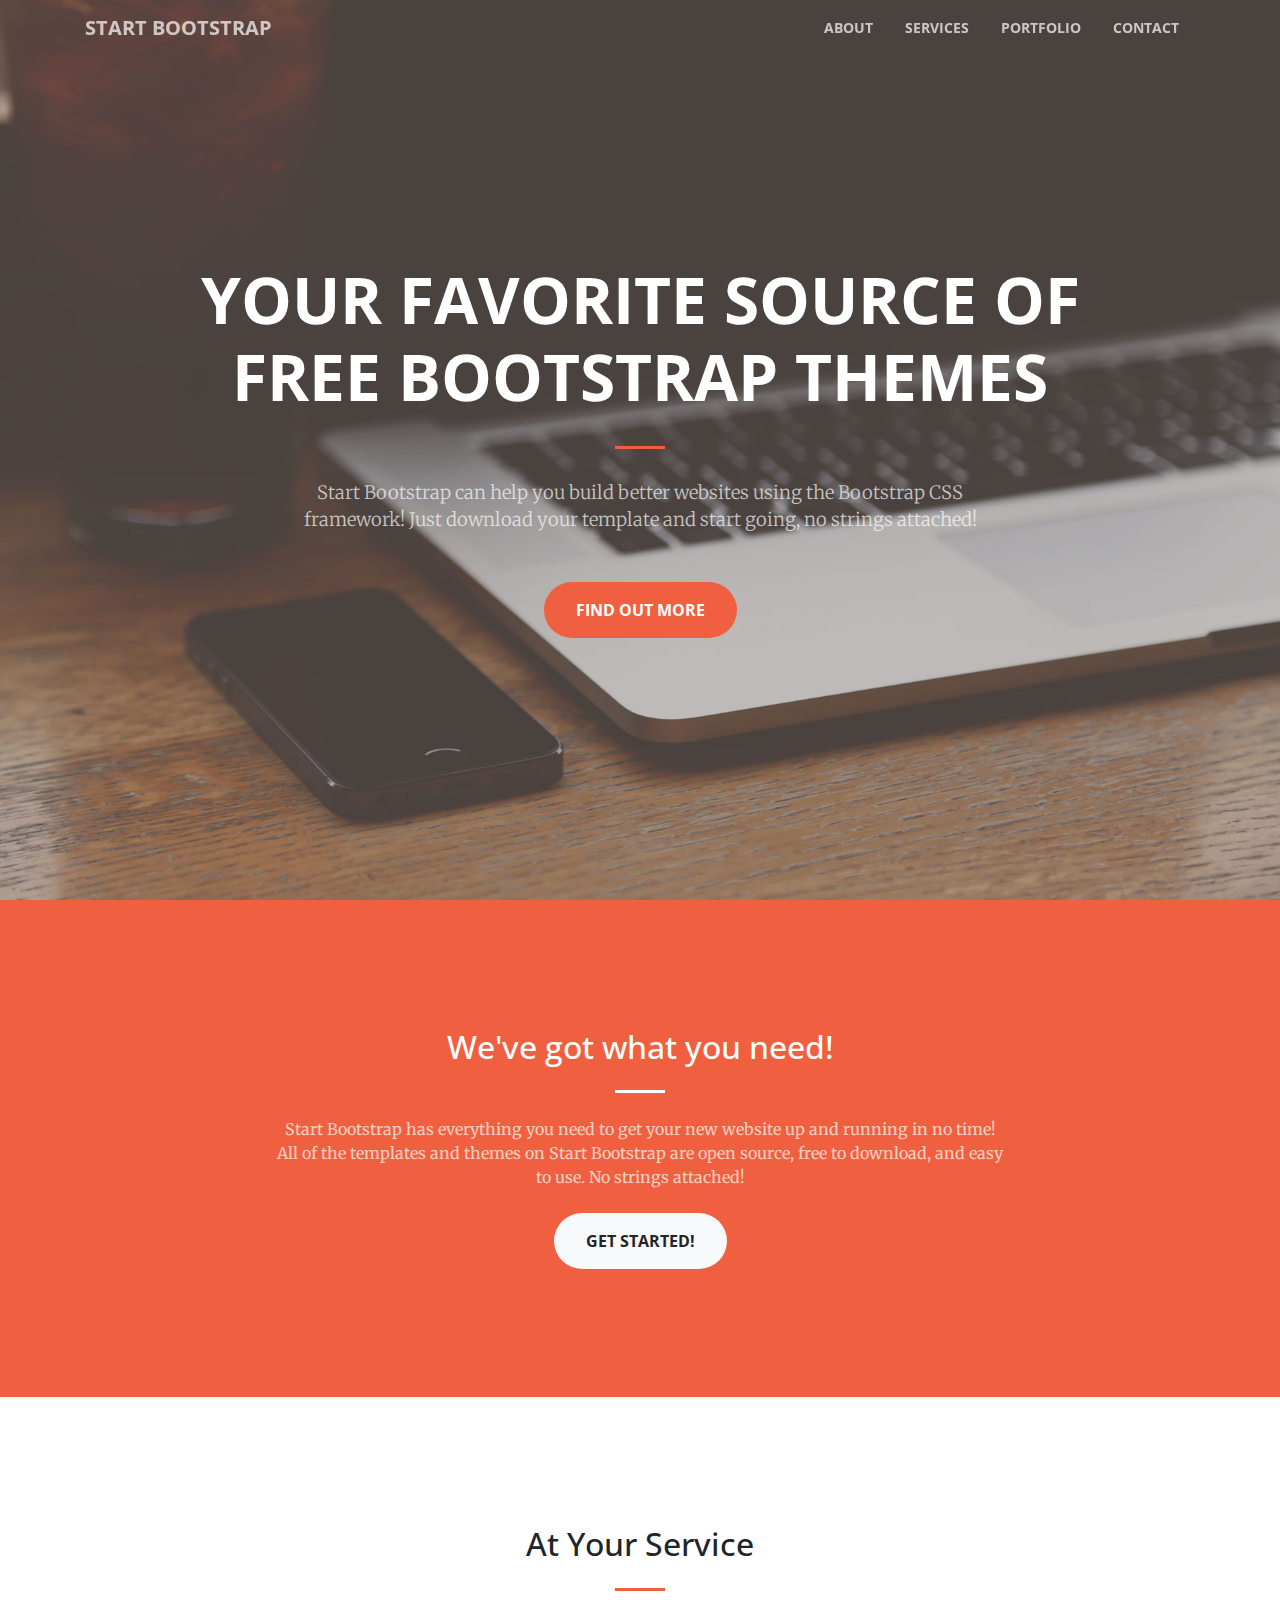
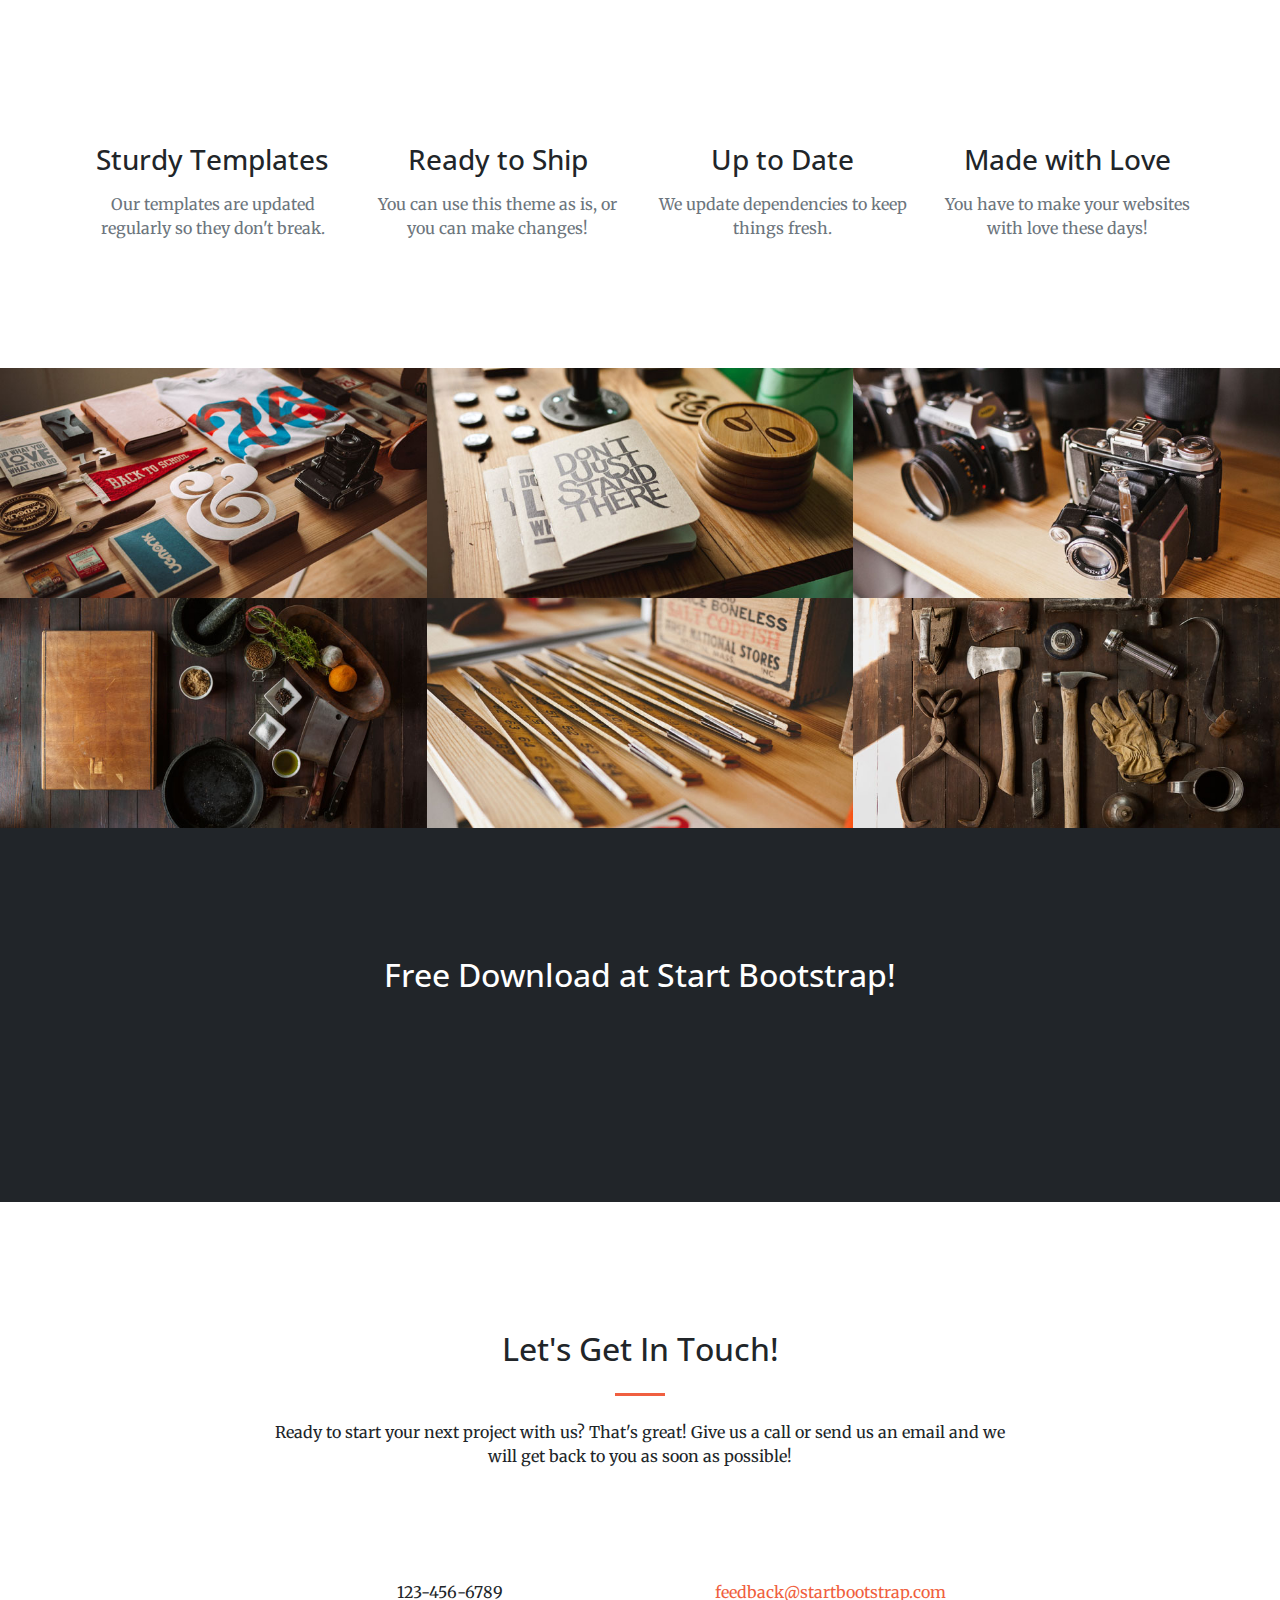
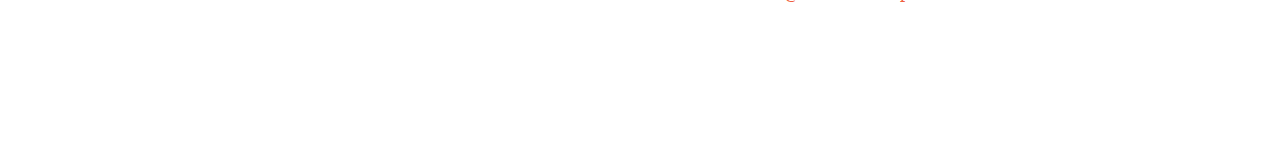
<file: design/startbootstrap-creative-gh-pages/index.html>
<!DOCTYPE html>
<html lang="en">

  <head>

    <meta charset="utf-8">
    <meta name="viewport" content="width=device-width, initial-scale=1, shrink-to-fit=no">
    <meta name="description" content="">
    <meta name="author" content="">

    <title>Creative - Start Bootstrap Theme</title>

    <!-- Bootstrap core CSS -->
    <link href="vendor/bootstrap/css/bootstrap.min.css" rel="stylesheet">

    <!-- Custom fonts for this template -->
    <link href="vendor/fontawesome-free/css/all.min.css" rel="stylesheet" type="text/css">
    <link href='https://fonts.googleapis.com/css?family=Open+Sans:300italic,400italic,600italic,700italic,800italic,400,300,600,700,800' rel='stylesheet' type='text/css'>
    <link href='https://fonts.googleapis.com/css?family=Merriweather:400,300,300italic,400italic,700,700italic,900,900italic' rel='stylesheet' type='text/css'>

    <!-- Plugin CSS -->
    <link href="vendor/magnific-popup/magnific-popup.css" rel="stylesheet">

    <!-- Custom styles for this template -->
    <link href="css/creative.min.css" rel="stylesheet">

  </head>

  <body id="page-top">

    <!-- Navigation -->
    <nav class="navbar navbar-expand-lg navbar-light fixed-top" id="mainNav">
      <div class="container">
        <a class="navbar-brand js-scroll-trigger" href="#page-top">Start Bootstrap</a>
        <button class="navbar-toggler navbar-toggler-right" type="button" data-toggle="collapse" data-target="#navbarResponsive" aria-controls="navbarResponsive" aria-expanded="false" aria-label="Toggle navigation">
          <span class="navbar-toggler-icon"></span>
        </button>
        <div class="collapse navbar-collapse" id="navbarResponsive">
          <ul class="navbar-nav ml-auto">
            <li class="nav-item">
              <a class="nav-link js-scroll-trigger" href="#about">About</a>
            </li>
            <li class="nav-item">
              <a class="nav-link js-scroll-trigger" href="#services">Services</a>
            </li>
            <li class="nav-item">
              <a class="nav-link js-scroll-trigger" href="#portfolio">Portfolio</a>
            </li>
            <li class="nav-item">
              <a class="nav-link js-scroll-trigger" href="#contact">Contact</a>
            </li>
          </ul>
        </div>
      </div>
    </nav>

    <header class="masthead text-center text-white d-flex">
      <div class="container my-auto">
        <div class="row">
          <div class="col-lg-10 mx-auto">
            <h1 class="text-uppercase">
              <strong>Your Favorite Source of Free Bootstrap Themes</strong>
            </h1>
            <hr>
          </div>
          <div class="col-lg-8 mx-auto">
            <p class="text-faded mb-5">Start Bootstrap can help you build better websites using the Bootstrap CSS framework! Just download your template and start going, no strings attached!</p>
            <a class="btn btn-primary btn-xl js-scroll-trigger" href="#about">Find Out More</a>
          </div>
        </div>
      </div>
    </header>

    <section class="bg-primary" id="about">
      <div class="container">
        <div class="row">
          <div class="col-lg-8 mx-auto text-center">
            <h2 class="section-heading text-white">We've got what you need!</h2>
            <hr class="light my-4">
            <p class="text-faded mb-4">Start Bootstrap has everything you need to get your new website up and running in no time! All of the templates and themes on Start Bootstrap are open source, free to download, and easy to use. No strings attached!</p>
            <a class="btn btn-light btn-xl js-scroll-trigger" href="#services">Get Started!</a>
          </div>
        </div>
      </div>
    </section>

    <section id="services">
      <div class="container">
        <div class="row">
          <div class="col-lg-12 text-center">
            <h2 class="section-heading">At Your Service</h2>
            <hr class="my-4">
          </div>
        </div>
      </div>
      <div class="container">
        <div class="row">
          <div class="col-lg-3 col-md-6 text-center">
            <div class="service-box mt-5 mx-auto">
              <i class="fas fa-4x fa-gem text-primary mb-3 sr-icon-1"></i>
              <h3 class="mb-3">Sturdy Templates</h3>
              <p class="text-muted mb-0">Our templates are updated regularly so they don't break.</p>
            </div>
          </div>
          <div class="col-lg-3 col-md-6 text-center">
            <div class="service-box mt-5 mx-auto">
              <i class="fas fa-4x fa-paper-plane text-primary mb-3 sr-icon-2"></i>
              <h3 class="mb-3">Ready to Ship</h3>
              <p class="text-muted mb-0">You can use this theme as is, or you can make changes!</p>
            </div>
          </div>
          <div class="col-lg-3 col-md-6 text-center">
            <div class="service-box mt-5 mx-auto">
              <i class="fas fa-4x fa-code text-primary mb-3 sr-icon-3"></i>
              <h3 class="mb-3">Up to Date</h3>
              <p class="text-muted mb-0">We update dependencies to keep things fresh.</p>
            </div>
          </div>
          <div class="col-lg-3 col-md-6 text-center">
            <div class="service-box mt-5 mx-auto">
              <i class="fas fa-4x fa-heart text-primary mb-3 sr-icon-4"></i>
              <h3 class="mb-3">Made with Love</h3>
              <p class="text-muted mb-0">You have to make your websites with love these days!</p>
            </div>
          </div>
        </div>
      </div>
    </section>

    <section class="p-0" id="portfolio">
      <div class="container-fluid p-0">
        <div class="row no-gutters popup-gallery">
          <div class="col-lg-4 col-sm-6">
            <a class="portfolio-box" href="img/portfolio/fullsize/1.jpg">
              <img class="img-fluid" src="img/portfolio/thumbnails/1.jpg" alt="">
              <div class="portfolio-box-caption">
                <div class="portfolio-box-caption-content">
                  <div class="project-category text-faded">
                    Category
                  </div>
                  <div class="project-name">
                    Project Name
                  </div>
                </div>
              </div>
            </a>
          </div>
          <div class="col-lg-4 col-sm-6">
            <a class="portfolio-box" href="img/portfolio/fullsize/2.jpg">
              <img class="img-fluid" src="img/portfolio/thumbnails/2.jpg" alt="">
              <div class="portfolio-box-caption">
                <div class="portfolio-box-caption-content">
                  <div class="project-category text-faded">
                    Category
                  </div>
                  <div class="project-name">
                    Project Name
                  </div>
                </div>
              </div>
            </a>
          </div>
          <div class="col-lg-4 col-sm-6">
            <a class="portfolio-box" href="img/portfolio/fullsize/3.jpg">
              <img class="img-fluid" src="img/portfolio/thumbnails/3.jpg" alt="">
              <div class="portfolio-box-caption">
                <div class="portfolio-box-caption-content">
                  <div class="project-category text-faded">
                    Category
                  </div>
                  <div class="project-name">
                    Project Name
                  </div>
                </div>
              </div>
            </a>
          </div>
          <div class="col-lg-4 col-sm-6">
            <a class="portfolio-box" href="img/portfolio/fullsize/4.jpg">
              <img class="img-fluid" src="img/portfolio/thumbnails/4.jpg" alt="">
              <div class="portfolio-box-caption">
                <div class="portfolio-box-caption-content">
                  <div class="project-category text-faded">
                    Category
                  </div>
                  <div class="project-name">
                    Project Name
                  </div>
                </div>
              </div>
            </a>
          </div>
          <div class="col-lg-4 col-sm-6">
            <a class="portfolio-box" href="img/portfolio/fullsize/5.jpg">
              <img class="img-fluid" src="img/portfolio/thumbnails/5.jpg" alt="">
              <div class="portfolio-box-caption">
                <div class="portfolio-box-caption-content">
                  <div class="project-category text-faded">
                    Category
                  </div>
                  <div class="project-name">
                    Project Name
                  </div>
                </div>
              </div>
            </a>
          </div>
          <div class="col-lg-4 col-sm-6">
            <a class="portfolio-box" href="img/portfolio/fullsize/6.jpg">
              <img class="img-fluid" src="img/portfolio/thumbnails/6.jpg" alt="">
              <div class="portfolio-box-caption">
                <div class="portfolio-box-caption-content">
                  <div class="project-category text-faded">
                    Category
                  </div>
                  <div class="project-name">
                    Project Name
                  </div>
                </div>
              </div>
            </a>
          </div>
        </div>
      </div>
    </section>

    <section class="bg-dark text-white">
      <div class="container text-center">
        <h2 class="mb-4">Free Download at Start Bootstrap!</h2>
        <a class="btn btn-light btn-xl sr-button" href="http://startbootstrap.com/template-overviews/creative/">Download Now!</a>
      </div>
    </section>

    <section id="contact">
      <div class="container">
        <div class="row">
          <div class="col-lg-8 mx-auto text-center">
            <h2 class="section-heading">Let's Get In Touch!</h2>
            <hr class="my-4">
            <p class="mb-5">Ready to start your next project with us? That's great! Give us a call or send us an email and we will get back to you as soon as possible!</p>
          </div>
        </div>
        <div class="row">
          <div class="col-lg-4 ml-auto text-center">
            <i class="fas fa-phone fa-3x mb-3 sr-contact-1"></i>
            <p>123-456-6789</p>
          </div>
          <div class="col-lg-4 mr-auto text-center">
            <i class="fas fa-envelope fa-3x mb-3 sr-contact-2"></i>
            <p>
              <a href="mailto:your-email@your-domain.com">feedback@startbootstrap.com</a>
            </p>
          </div>
        </div>
      </div>
    </section>

    <!-- Bootstrap core JavaScript -->
    <script src="vendor/jquery/jquery.min.js"></script>
    <script src="vendor/bootstrap/js/bootstrap.bundle.min.js"></script>

    <!-- Plugin JavaScript -->
    <script src="vendor/jquery-easing/jquery.easing.min.js"></script>
    <script src="vendor/scrollreveal/scrollreveal.min.js"></script>
    <script src="vendor/magnific-popup/jquery.magnific-popup.min.js"></script>

    <!-- Custom scripts for this template -->
    <script src="js/creative.min.js"></script>

  </body>

</html>
</file>
<file: design/startbootstrap-creative-gh-pages/vendor/fontawesome-free/css/all.min.css>
/*!
 * Font Awesome Free 5.3.1 by @fontawesome - https://fontawesome.com
 * License - https://fontawesome.com/license/free (Icons: CC BY 4.0, Fonts: SIL OFL 1.1, Code: MIT License)
 */
.fa,.fab,.fal,.far,.fas{-moz-osx-font-smoothing:grayscale;-webkit-font-smoothing:antialiased;display:inline-block;font-style:normal;font-variant:normal;text-rendering:auto;line-height:1}.fa-lg{font-size:1.33333em;line-height:.75em;vertical-align:-.0667em}.fa-xs{font-size:.75em}.fa-sm{font-size:.875em}.fa-1x{font-size:1em}.fa-2x{font-size:2em}.fa-3x{font-size:3em}.fa-4x{font-size:4em}.fa-5x{font-size:5em}.fa-6x{font-size:6em}.fa-7x{font-size:7em}.fa-8x{font-size:8em}.fa-9x{font-size:9em}.fa-10x{font-size:10em}.fa-fw{text-align:center;width:1.25em}.fa-ul{list-style-type:none;margin-left:2.5em;padding-left:0}.fa-ul>li{position:relative}.fa-li{left:-2em;position:absolute;text-align:center;width:2em;line-height:inherit}.fa-border{border:.08em solid #eee;border-radius:.1em;padding:.2em .25em .15em}.fa-pull-left{float:left}.fa-pull-right{float:right}.fa.fa-pull-left,.fab.fa-pull-left,.fal.fa-pull-left,.far.fa-pull-left,.fas.fa-pull-left{margin-right:.3em}.fa.fa-pull-right,.fab.fa-pull-right,.fal.fa-pull-right,.far.fa-pull-right,.fas.fa-pull-right{margin-left:.3em}.fa-spin{animation:fa-spin 2s infinite linear}.fa-pulse{animation:fa-spin 1s infinite steps(8)}@keyframes fa-spin{0%{transform:rotate(0deg)}to{transform:rotate(1turn)}}.fa-rotate-90{-ms-filter:"progid:DXImageTransform.Microsoft.BasicImage(rotation=1)";transform:rotate(90deg)}.fa-rotate-180{-ms-filter:"progid:DXImageTransform.Microsoft.BasicImage(rotation=2)";transform:rotate(180deg)}.fa-rotate-270{-ms-filter:"progid:DXImageTransform.Microsoft.BasicImage(rotation=3)";transform:rotate(270deg)}.fa-flip-horizontal{-ms-filter:"progid:DXImageTransform.Microsoft.BasicImage(rotation=0, mirror=1)";transform:scaleX(-1)}.fa-flip-vertical{transform:scaleY(-1)}.fa-flip-horizontal.fa-flip-vertical,.fa-flip-vertical{-ms-filter:"progid:DXImageTransform.Microsoft.BasicImage(rotation=2, mirror=1)"}.fa-flip-horizontal.fa-flip-vertical{transform:scale(-1)}:root .fa-flip-horizontal,:root .fa-flip-vertical,:root .fa-rotate-90,:root .fa-rotate-180,:root .fa-rotate-270{-webkit-filter:none;filter:none}.fa-stack{display:inline-block;height:2em;line-height:2em;position:relative;vertical-align:middle;width:2em}.fa-stack-1x,.fa-stack-2x{left:0;position:absolute;text-align:center;width:100%}.fa-stack-1x{line-height:inherit}.fa-stack-2x{font-size:2em}.fa-inverse{color:#fff}.fa-500px:before{content:"\f26e"}.fa-accessible-icon:before{content:"\f368"}.fa-accusoft:before{content:"\f369"}.fa-ad:before{content:"\f641"}.fa-address-book:before{content:"\f2b9"}.fa-address-card:before{content:"\f2bb"}.fa-adjust:before{content:"\f042"}.fa-adn:before{content:"\f170"}.fa-adversal:before{content:"\f36a"}.fa-affiliatetheme:before{content:"\f36b"}.fa-air-freshener:before{content:"\f5d0"}.fa-algolia:before{content:"\f36c"}.fa-align-center:before{content:"\f037"}.fa-align-justify:before{content:"\f039"}.fa-align-left:before{content:"\f036"}.fa-align-right:before{content:"\f038"}.fa-alipay:before{content:"\f642"}.fa-allergies:before{content:"\f461"}.fa-amazon:before{content:"\f270"}.fa-amazon-pay:before{content:"\f42c"}.fa-ambulance:before{content:"\f0f9"}.fa-american-sign-language-interpreting:before{content:"\f2a3"}.fa-amilia:before{content:"\f36d"}.fa-anchor:before{content:"\f13d"}.fa-android:before{content:"\f17b"}.fa-angellist:before{content:"\f209"}.fa-angle-double-down:before{content:"\f103"}.fa-angle-double-left:before{content:"\f100"}.fa-angle-double-right:before{content:"\f101"}.fa-angle-double-up:before{content:"\f102"}.fa-angle-down:before{content:"\f107"}.fa-angle-left:before{content:"\f104"}.fa-angle-right:before{content:"\f105"}.fa-angle-up:before{content:"\f106"}.fa-angry:before{content:"\f556"}.fa-angrycreative:before{content:"\f36e"}.fa-angular:before{content:"\f420"}.fa-ankh:before{content:"\f644"}.fa-app-store:before{content:"\f36f"}.fa-app-store-ios:before{content:"\f370"}.fa-apper:before{content:"\f371"}.fa-apple:before{content:"\f179"}.fa-apple-alt:before{content:"\f5d1"}.fa-apple-pay:before{content:"\f415"}.fa-archive:before{content:"\f187"}.fa-archway:before{content:"\f557"}.fa-arrow-alt-circle-down:before{content:"\f358"}.fa-arrow-alt-circle-left:before{content:"\f359"}.fa-arrow-alt-circle-right:before{content:"\f35a"}.fa-arrow-alt-circle-up:before{content:"\f35b"}.fa-arrow-circle-down:before{content:"\f0ab"}.fa-arrow-circle-left:before{content:"\f0a8"}.fa-arrow-circle-right:before{content:"\f0a9"}.fa-arrow-circle-up:before{content:"\f0aa"}.fa-arrow-down:before{content:"\f063"}.fa-arrow-left:before{content:"\f060"}.fa-arrow-right:before{content:"\f061"}.fa-arrow-up:before{content:"\f062"}.fa-arrows-alt:before{content:"\f0b2"}.fa-arrows-alt-h:before{content:"\f337"}.fa-arrows-alt-v:before{content:"\f338"}.fa-assistive-listening-systems:before{content:"\f2a2"}.fa-asterisk:before{content:"\f069"}.fa-asymmetrik:before{content:"\f372"}.fa-at:before{content:"\f1fa"}.fa-atlas:before{content:"\f558"}.fa-atom:before{content:"\f5d2"}.fa-audible:before{content:"\f373"}.fa-audio-description:before{content:"\f29e"}.fa-autoprefixer:before{content:"\f41c"}.fa-avianex:before{content:"\f374"}.fa-aviato:before{content:"\f421"}.fa-award:before{content:"\f559"}.fa-aws:before{content:"\f375"}.fa-backspace:before{content:"\f55a"}.fa-backward:before{content:"\f04a"}.fa-balance-scale:before{content:"\f24e"}.fa-ban:before{content:"\f05e"}.fa-band-aid:before{content:"\f462"}.fa-bandcamp:before{content:"\f2d5"}.fa-barcode:before{content:"\f02a"}.fa-bars:before{content:"\f0c9"}.fa-baseball-ball:before{content:"\f433"}.fa-basketball-ball:before{content:"\f434"}.fa-bath:before{content:"\f2cd"}.fa-battery-empty:before{content:"\f244"}.fa-battery-full:before{content:"\f240"}.fa-battery-half:before{content:"\f242"}.fa-battery-quarter:before{content:"\f243"}.fa-battery-three-quarters:before{content:"\f241"}.fa-bed:before{content:"\f236"}.fa-beer:before{content:"\f0fc"}.fa-behance:before{content:"\f1b4"}.fa-behance-square:before{content:"\f1b5"}.fa-bell:before{content:"\f0f3"}.fa-bell-slash:before{content:"\f1f6"}.fa-bezier-curve:before{content:"\f55b"}.fa-bible:before{content:"\f647"}.fa-bicycle:before{content:"\f206"}.fa-bimobject:before{content:"\f378"}.fa-binoculars:before{content:"\f1e5"}.fa-birthday-cake:before{content:"\f1fd"}.fa-bitbucket:before{content:"\f171"}.fa-bitcoin:before{content:"\f379"}.fa-bity:before{content:"\f37a"}.fa-black-tie:before{content:"\f27e"}.fa-blackberry:before{content:"\f37b"}.fa-blender:before{content:"\f517"}.fa-blind:before{content:"\f29d"}.fa-blogger:before{content:"\f37c"}.fa-blogger-b:before{content:"\f37d"}.fa-bluetooth:before{content:"\f293"}.fa-bluetooth-b:before{content:"\f294"}.fa-bold:before{content:"\f032"}.fa-bolt:before{content:"\f0e7"}.fa-bomb:before{content:"\f1e2"}.fa-bone:before{content:"\f5d7"}.fa-bong:before{content:"\f55c"}.fa-book:before{content:"\f02d"}.fa-book-open:before{content:"\f518"}.fa-book-reader:before{content:"\f5da"}.fa-bookmark:before{content:"\f02e"}.fa-bowling-ball:before{content:"\f436"}.fa-box:before{content:"\f466"}.fa-box-open:before{content:"\f49e"}.fa-boxes:before{content:"\f468"}.fa-braille:before{content:"\f2a1"}.fa-brain:before{content:"\f5dc"}.fa-briefcase:before{content:"\f0b1"}.fa-briefcase-medical:before{content:"\f469"}.fa-broadcast-tower:before{content:"\f519"}.fa-broom:before{content:"\f51a"}.fa-brush:before{content:"\f55d"}.fa-btc:before{content:"\f15a"}.fa-bug:before{content:"\f188"}.fa-building:before{content:"\f1ad"}.fa-bullhorn:before{content:"\f0a1"}.fa-bullseye:before{content:"\f140"}.fa-burn:before{content:"\f46a"}.fa-buromobelexperte:before{content:"\f37f"}.fa-bus:before{content:"\f207"}.fa-bus-alt:before{content:"\f55e"}.fa-business-time:before{content:"\f64a"}.fa-buysellads:before{content:"\f20d"}.fa-calculator:before{content:"\f1ec"}.fa-calendar:before{content:"\f133"}.fa-calendar-alt:before{content:"\f073"}.fa-calendar-check:before{content:"\f274"}.fa-calendar-minus:before{content:"\f272"}.fa-calendar-plus:before{content:"\f271"}.fa-calendar-times:before{content:"\f273"}.fa-camera:before{content:"\f030"}.fa-camera-retro:before{content:"\f083"}.fa-cannabis:before{content:"\f55f"}.fa-capsules:before{content:"\f46b"}.fa-car:before{content:"\f1b9"}.fa-car-alt:before{content:"\f5de"}.fa-car-battery:before{content:"\f5df"}.fa-car-crash:before{content:"\f5e1"}.fa-car-side:before{content:"\f5e4"}.fa-caret-down:before{content:"\f0d7"}.fa-caret-left:before{content:"\f0d9"}.fa-caret-right:before{content:"\f0da"}.fa-caret-square-down:before{content:"\f150"}.fa-caret-square-left:before{content:"\f191"}.fa-caret-square-right:before{content:"\f152"}.fa-caret-square-up:before{content:"\f151"}.fa-caret-up:before{content:"\f0d8"}.fa-cart-arrow-down:before{content:"\f218"}.fa-cart-plus:before{content:"\f217"}.fa-cc-amazon-pay:before{content:"\f42d"}.fa-cc-amex:before{content:"\f1f3"}.fa-cc-apple-pay:before{content:"\f416"}.fa-cc-diners-club:before{content:"\f24c"}.fa-cc-discover:before{content:"\f1f2"}.fa-cc-jcb:before{content:"\f24b"}.fa-cc-mastercard:before{content:"\f1f1"}.fa-cc-paypal:before{content:"\f1f4"}.fa-cc-stripe:before{content:"\f1f5"}.fa-cc-visa:before{content:"\f1f0"}.fa-centercode:before{content:"\f380"}.fa-certificate:before{content:"\f0a3"}.fa-chalkboard:before{content:"\f51b"}.fa-chalkboard-teacher:before{content:"\f51c"}.fa-charging-station:before{content:"\f5e7"}.fa-chart-area:before{content:"\f1fe"}.fa-chart-bar:before{content:"\f080"}.fa-chart-line:before{content:"\f201"}.fa-chart-pie:before{content:"\f200"}.fa-check:before{content:"\f00c"}.fa-check-circle:before{content:"\f058"}.fa-check-double:before{content:"\f560"}.fa-check-square:before{content:"\f14a"}.fa-chess:before{content:"\f439"}.fa-chess-bishop:before{content:"\f43a"}.fa-chess-board:before{content:"\f43c"}.fa-chess-king:before{content:"\f43f"}.fa-chess-knight:before{content:"\f441"}.fa-chess-pawn:before{content:"\f443"}.fa-chess-queen:before{content:"\f445"}.fa-chess-rook:before{content:"\f447"}.fa-chevron-circle-down:before{content:"\f13a"}.fa-chevron-circle-left:before{content:"\f137"}.fa-chevron-circle-right:before{content:"\f138"}.fa-chevron-circle-up:before{content:"\f139"}.fa-chevron-down:before{content:"\f078"}.fa-chevron-left:before{content:"\f053"}.fa-chevron-right:before{content:"\f054"}.fa-chevron-up:before{content:"\f077"}.fa-child:before{content:"\f1ae"}.fa-chrome:before{content:"\f268"}.fa-church:before{content:"\f51d"}.fa-circle:before{content:"\f111"}.fa-circle-notch:before{content:"\f1ce"}.fa-city:before{content:"\f64f"}.fa-clipboard:before{content:"\f328"}.fa-clipboard-check:before{content:"\f46c"}.fa-clipboard-list:before{content:"\f46d"}.fa-clock:before{content:"\f017"}.fa-clone:before{content:"\f24d"}.fa-closed-captioning:before{content:"\f20a"}.fa-cloud:before{content:"\f0c2"}.fa-cloud-download-alt:before{content:"\f381"}.fa-cloud-upload-alt:before{content:"\f382"}.fa-cloudscale:before{content:"\f383"}.fa-cloudsmith:before{content:"\f384"}.fa-cloudversify:before{content:"\f385"}.fa-cocktail:before{content:"\f561"}.fa-code:before{content:"\f121"}.fa-code-branch:before{content:"\f126"}.fa-codepen:before{content:"\f1cb"}.fa-codiepie:before{content:"\f284"}.fa-coffee:before{content:"\f0f4"}.fa-cog:before{content:"\f013"}.fa-cogs:before{content:"\f085"}.fa-coins:before{content:"\f51e"}.fa-columns:before{content:"\f0db"}.fa-comment:before{content:"\f075"}.fa-comment-alt:before{content:"\f27a"}.fa-comment-dollar:before{content:"\f651"}.fa-comment-dots:before{content:"\f4ad"}.fa-comment-slash:before{content:"\f4b3"}.fa-comments:before{content:"\f086"}.fa-comments-dollar:before{content:"\f653"}.fa-compact-disc:before{content:"\f51f"}.fa-compass:before{content:"\f14e"}.fa-compress:before{content:"\f066"}.fa-concierge-bell:before{content:"\f562"}.fa-connectdevelop:before{content:"\f20e"}.fa-contao:before{content:"\f26d"}.fa-cookie:before{content:"\f563"}.fa-cookie-bite:before{content:"\f564"}.fa-copy:before{content:"\f0c5"}.fa-copyright:before{content:"\f1f9"}.fa-couch:before{content:"\f4b8"}.fa-cpanel:before{content:"\f388"}.fa-creative-commons:before{content:"\f25e"}.fa-creative-commons-by:before{content:"\f4e7"}.fa-creative-commons-nc:before{content:"\f4e8"}.fa-creative-commons-nc-eu:before{content:"\f4e9"}.fa-creative-commons-nc-jp:before{content:"\f4ea"}.fa-creative-commons-nd:before{content:"\f4eb"}.fa-creative-commons-pd:before{content:"\f4ec"}.fa-creative-commons-pd-alt:before{content:"\f4ed"}.fa-creative-commons-remix:before{content:"\f4ee"}.fa-creative-commons-sa:before{content:"\f4ef"}.fa-creative-commons-sampling:before{content:"\f4f0"}.fa-creative-commons-sampling-plus:before{content:"\f4f1"}.fa-creative-commons-share:before{content:"\f4f2"}.fa-credit-card:before{content:"\f09d"}.fa-crop:before{content:"\f125"}.fa-crop-alt:before{content:"\f565"}.fa-cross:before{content:"\f654"}.fa-crosshairs:before{content:"\f05b"}.fa-crow:before{content:"\f520"}.fa-crown:before{content:"\f521"}.fa-css3:before{content:"\f13c"}.fa-css3-alt:before{content:"\f38b"}.fa-cube:before{content:"\f1b2"}.fa-cubes:before{content:"\f1b3"}.fa-cut:before{content:"\f0c4"}.fa-cuttlefish:before{content:"\f38c"}.fa-d-and-d:before{content:"\f38d"}.fa-dashcube:before{content:"\f210"}.fa-database:before{content:"\f1c0"}.fa-deaf:before{content:"\f2a4"}.fa-delicious:before{content:"\f1a5"}.fa-deploydog:before{content:"\f38e"}.fa-deskpro:before{content:"\f38f"}.fa-desktop:before{content:"\f108"}.fa-deviantart:before{content:"\f1bd"}.fa-dharmachakra:before{content:"\f655"}.fa-diagnoses:before{content:"\f470"}.fa-dice:before{content:"\f522"}.fa-dice-five:before{content:"\f523"}.fa-dice-four:before{content:"\f524"}.fa-dice-one:before{content:"\f525"}.fa-dice-six:before{content:"\f526"}.fa-dice-three:before{content:"\f527"}.fa-dice-two:before{content:"\f528"}.fa-digg:before{content:"\f1a6"}.fa-digital-ocean:before{content:"\f391"}.fa-digital-tachograph:before{content:"\f566"}.fa-directions:before{content:"\f5eb"}.fa-discord:before{content:"\f392"}.fa-discourse:before{content:"\f393"}.fa-divide:before{content:"\f529"}.fa-dizzy:before{content:"\f567"}.fa-dna:before{content:"\f471"}.fa-dochub:before{content:"\f394"}.fa-docker:before{content:"\f395"}.fa-dollar-sign:before{content:"\f155"}.fa-dolly:before{content:"\f472"}.fa-dolly-flatbed:before{content:"\f474"}.fa-donate:before{content:"\f4b9"}.fa-door-closed:before{content:"\f52a"}.fa-door-open:before{content:"\f52b"}.fa-dot-circle:before{content:"\f192"}.fa-dove:before{content:"\f4ba"}.fa-download:before{content:"\f019"}.fa-draft2digital:before{content:"\f396"}.fa-drafting-compass:before{content:"\f568"}.fa-draw-polygon:before{content:"\f5ee"}.fa-dribbble:before{content:"\f17d"}.fa-dribbble-square:before{content:"\f397"}.fa-dropbox:before{content:"\f16b"}.fa-drum:before{content:"\f569"}.fa-drum-steelpan:before{content:"\f56a"}.fa-drupal:before{content:"\f1a9"}.fa-dumbbell:before{content:"\f44b"}.fa-dyalog:before{content:"\f399"}.fa-earlybirds:before{content:"\f39a"}.fa-ebay:before{content:"\f4f4"}.fa-edge:before{content:"\f282"}.fa-edit:before{content:"\f044"}.fa-eject:before{content:"\f052"}.fa-elementor:before{content:"\f430"}.fa-ellipsis-h:before{content:"\f141"}.fa-ellipsis-v:before{content:"\f142"}.fa-ello:before{content:"\f5f1"}.fa-ember:before{content:"\f423"}.fa-empire:before{content:"\f1d1"}.fa-envelope:before{content:"\f0e0"}.fa-envelope-open:before{content:"\f2b6"}.fa-envelope-open-text:before{content:"\f658"}.fa-envelope-square:before{content:"\f199"}.fa-envira:before{content:"\f299"}.fa-equals:before{content:"\f52c"}.fa-eraser:before{content:"\f12d"}.fa-erlang:before{content:"\f39d"}.fa-ethereum:before{content:"\f42e"}.fa-etsy:before{content:"\f2d7"}.fa-euro-sign:before{content:"\f153"}.fa-exchange-alt:before{content:"\f362"}.fa-exclamation:before{content:"\f12a"}.fa-exclamation-circle:before{content:"\f06a"}.fa-exclamation-triangle:before{content:"\f071"}.fa-expand:before{content:"\f065"}.fa-expand-arrows-alt:before{content:"\f31e"}.fa-expeditedssl:before{content:"\f23e"}.fa-external-link-alt:before{content:"\f35d"}.fa-external-link-square-alt:before{content:"\f360"}.fa-eye:before{content:"\f06e"}.fa-eye-dropper:before{content:"\f1fb"}.fa-eye-slash:before{content:"\f070"}.fa-facebook:before{content:"\f09a"}.fa-facebook-f:before{content:"\f39e"}.fa-facebook-messenger:before{content:"\f39f"}.fa-facebook-square:before{content:"\f082"}.fa-fast-backward:before{content:"\f049"}.fa-fast-forward:before{content:"\f050"}.fa-fax:before{content:"\f1ac"}.fa-feather:before{content:"\f52d"}.fa-feather-alt:before{content:"\f56b"}.fa-female:before{content:"\f182"}.fa-fighter-jet:before{content:"\f0fb"}.fa-file:before{content:"\f15b"}.fa-file-alt:before{content:"\f15c"}.fa-file-archive:before{content:"\f1c6"}.fa-file-audio:before{content:"\f1c7"}.fa-file-code:before{content:"\f1c9"}.fa-file-contract:before{content:"\f56c"}.fa-file-download:before{content:"\f56d"}.fa-file-excel:before{content:"\f1c3"}.fa-file-export:before{content:"\f56e"}.fa-file-image:before{content:"\f1c5"}.fa-file-import:before{content:"\f56f"}.fa-file-invoice:before{content:"\f570"}.fa-file-invoice-dollar:before{content:"\f571"}.fa-file-medical:before{content:"\f477"}.fa-file-medical-alt:before{content:"\f478"}.fa-file-pdf:before{content:"\f1c1"}.fa-file-powerpoint:before{content:"\f1c4"}.fa-file-prescription:before{content:"\f572"}.fa-file-signature:before{content:"\f573"}.fa-file-upload:before{content:"\f574"}.fa-file-video:before{content:"\f1c8"}.fa-file-word:before{content:"\f1c2"}.fa-fill:before{content:"\f575"}.fa-fill-drip:before{content:"\f576"}.fa-film:before{content:"\f008"}.fa-filter:before{content:"\f0b0"}.fa-fingerprint:before{content:"\f577"}.fa-fire:before{content:"\f06d"}.fa-fire-extinguisher:before{content:"\f134"}.fa-firefox:before{content:"\f269"}.fa-first-aid:before{content:"\f479"}.fa-first-order:before{content:"\f2b0"}.fa-first-order-alt:before{content:"\f50a"}.fa-firstdraft:before{content:"\f3a1"}.fa-fish:before{content:"\f578"}.fa-flag:before{content:"\f024"}.fa-flag-checkered:before{content:"\f11e"}.fa-flask:before{content:"\f0c3"}.fa-flickr:before{content:"\f16e"}.fa-flipboard:before{content:"\f44d"}.fa-flushed:before{content:"\f579"}.fa-fly:before{content:"\f417"}.fa-folder:before{content:"\f07b"}.fa-folder-minus:before{content:"\f65d"}.fa-folder-open:before{content:"\f07c"}.fa-folder-plus:before{content:"\f65e"}.fa-font:before{content:"\f031"}.fa-font-awesome:before{content:"\f2b4"}.fa-font-awesome-alt:before{content:"\f35c"}.fa-font-awesome-flag:before{content:"\f425"}.fa-font-awesome-logo-full:before{content:"\f4e6"}.fa-fonticons:before{content:"\f280"}.fa-fonticons-fi:before{content:"\f3a2"}.fa-football-ball:before{content:"\f44e"}.fa-fort-awesome:before{content:"\f286"}.fa-fort-awesome-alt:before{content:"\f3a3"}.fa-forumbee:before{content:"\f211"}.fa-forward:before{content:"\f04e"}.fa-foursquare:before{content:"\f180"}.fa-free-code-camp:before{content:"\f2c5"}.fa-freebsd:before{content:"\f3a4"}.fa-frog:before{content:"\f52e"}.fa-frown:before{content:"\f119"}.fa-frown-open:before{content:"\f57a"}.fa-fulcrum:before{content:"\f50b"}.fa-funnel-dollar:before{content:"\f662"}.fa-futbol:before{content:"\f1e3"}.fa-galactic-republic:before{content:"\f50c"}.fa-galactic-senate:before{content:"\f50d"}.fa-gamepad:before{content:"\f11b"}.fa-gas-pump:before{content:"\f52f"}.fa-gavel:before{content:"\f0e3"}.fa-gem:before{content:"\f3a5"}.fa-genderless:before{content:"\f22d"}.fa-get-pocket:before{content:"\f265"}.fa-gg:before{content:"\f260"}.fa-gg-circle:before{content:"\f261"}.fa-gift:before{content:"\f06b"}.fa-git:before{content:"\f1d3"}.fa-git-square:before{content:"\f1d2"}.fa-github:before{content:"\f09b"}.fa-github-alt:before{content:"\f113"}.fa-github-square:before{content:"\f092"}.fa-gitkraken:before{content:"\f3a6"}.fa-gitlab:before{content:"\f296"}.fa-gitter:before{content:"\f426"}.fa-glass-martini:before{content:"\f000"}.fa-glass-martini-alt:before{content:"\f57b"}.fa-glasses:before{content:"\f530"}.fa-glide:before{content:"\f2a5"}.fa-glide-g:before{content:"\f2a6"}.fa-globe:before{content:"\f0ac"}.fa-globe-africa:before{content:"\f57c"}.fa-globe-americas:before{content:"\f57d"}.fa-globe-asia:before{content:"\f57e"}.fa-gofore:before{content:"\f3a7"}.fa-golf-ball:before{content:"\f450"}.fa-goodreads:before{content:"\f3a8"}.fa-goodreads-g:before{content:"\f3a9"}.fa-google:before{content:"\f1a0"}.fa-google-drive:before{content:"\f3aa"}.fa-google-play:before{content:"\f3ab"}.fa-google-plus:before{content:"\f2b3"}.fa-google-plus-g:before{content:"\f0d5"}.fa-google-plus-square:before{content:"\f0d4"}.fa-google-wallet:before{content:"\f1ee"}.fa-gopuram:before{content:"\f664"}.fa-graduation-cap:before{content:"\f19d"}.fa-gratipay:before{content:"\f184"}.fa-grav:before{content:"\f2d6"}.fa-greater-than:before{content:"\f531"}.fa-greater-than-equal:before{content:"\f532"}.fa-grimace:before{content:"\f57f"}.fa-grin:before{content:"\f580"}.fa-grin-alt:before{content:"\f581"}.fa-grin-beam:before{content:"\f582"}.fa-grin-beam-sweat:before{content:"\f583"}.fa-grin-hearts:before{content:"\f584"}.fa-grin-squint:before{content:"\f585"}.fa-grin-squint-tears:before{content:"\f586"}.fa-grin-stars:before{content:"\f587"}.fa-grin-tears:before{content:"\f588"}.fa-grin-tongue:before{content:"\f589"}.fa-grin-tongue-squint:before{content:"\f58a"}.fa-grin-tongue-wink:before{content:"\f58b"}.fa-grin-wink:before{content:"\f58c"}.fa-grip-horizontal:before{content:"\f58d"}.fa-grip-vertical:before{content:"\f58e"}.fa-gripfire:before{content:"\f3ac"}.fa-grunt:before{content:"\f3ad"}.fa-gulp:before{content:"\f3ae"}.fa-h-square:before{content:"\f0fd"}.fa-hacker-news:before{content:"\f1d4"}.fa-hacker-news-square:before{content:"\f3af"}.fa-hackerrank:before{content:"\f5f7"}.fa-hamsa:before{content:"\f665"}.fa-hand-holding:before{content:"\f4bd"}.fa-hand-holding-heart:before{content:"\f4be"}.fa-hand-holding-usd:before{content:"\f4c0"}.fa-hand-lizard:before{content:"\f258"}.fa-hand-paper:before{content:"\f256"}.fa-hand-peace:before{content:"\f25b"}.fa-hand-point-down:before{content:"\f0a7"}.fa-hand-point-left:before{content:"\f0a5"}.fa-hand-point-right:before{content:"\f0a4"}.fa-hand-point-up:before{content:"\f0a6"}.fa-hand-pointer:before{content:"\f25a"}.fa-hand-rock:before{content:"\f255"}.fa-hand-scissors:before{content:"\f257"}.fa-hand-spock:before{content:"\f259"}.fa-hands:before{content:"\f4c2"}.fa-hands-helping:before{content:"\f4c4"}.fa-handshake:before{content:"\f2b5"}.fa-hashtag:before{content:"\f292"}.fa-haykal:before{content:"\f666"}.fa-hdd:before{content:"\f0a0"}.fa-heading:before{content:"\f1dc"}.fa-headphones:before{content:"\f025"}.fa-headphones-alt:before{content:"\f58f"}.fa-headset:before{content:"\f590"}.fa-heart:before{content:"\f004"}.fa-heartbeat:before{content:"\f21e"}.fa-helicopter:before{content:"\f533"}.fa-highlighter:before{content:"\f591"}.fa-hips:before{content:"\f452"}.fa-hire-a-helper:before{content:"\f3b0"}.fa-history:before{content:"\f1da"}.fa-hockey-puck:before{content:"\f453"}.fa-home:before{content:"\f015"}.fa-hooli:before{content:"\f427"}.fa-hornbill:before{content:"\f592"}.fa-hospital:before{content:"\f0f8"}.fa-hospital-alt:before{content:"\f47d"}.fa-hospital-symbol:before{content:"\f47e"}.fa-hot-tub:before{content:"\f593"}.fa-hotel:before{content:"\f594"}.fa-hotjar:before{content:"\f3b1"}.fa-hourglass:before{content:"\f254"}.fa-hourglass-end:before{content:"\f253"}.fa-hourglass-half:before{content:"\f252"}.fa-hourglass-start:before{content:"\f251"}.fa-houzz:before{content:"\f27c"}.fa-html5:before{content:"\f13b"}.fa-hubspot:before{content:"\f3b2"}.fa-i-cursor:before{content:"\f246"}.fa-id-badge:before{content:"\f2c1"}.fa-id-card:before{content:"\f2c2"}.fa-id-card-alt:before{content:"\f47f"}.fa-image:before{content:"\f03e"}.fa-images:before{content:"\f302"}.fa-imdb:before{content:"\f2d8"}.fa-inbox:before{content:"\f01c"}.fa-indent:before{content:"\f03c"}.fa-industry:before{content:"\f275"}.fa-infinity:before{content:"\f534"}.fa-info:before{content:"\f129"}.fa-info-circle:before{content:"\f05a"}.fa-instagram:before{content:"\f16d"}.fa-internet-explorer:before{content:"\f26b"}.fa-ioxhost:before{content:"\f208"}.fa-italic:before{content:"\f033"}.fa-itunes:before{content:"\f3b4"}.fa-itunes-note:before{content:"\f3b5"}.fa-java:before{content:"\f4e4"}.fa-jedi:before{content:"\f669"}.fa-jedi-order:before{content:"\f50e"}.fa-jenkins:before{content:"\f3b6"}.fa-joget:before{content:"\f3b7"}.fa-joint:before{content:"\f595"}.fa-joomla:before{content:"\f1aa"}.fa-journal-whills:before{content:"\f66a"}.fa-js:before{content:"\f3b8"}.fa-js-square:before{content:"\f3b9"}.fa-jsfiddle:before{content:"\f1cc"}.fa-kaaba:before{content:"\f66b"}.fa-kaggle:before{content:"\f5fa"}.fa-key:before{content:"\f084"}.fa-keybase:before{content:"\f4f5"}.fa-keyboard:before{content:"\f11c"}.fa-keycdn:before{content:"\f3ba"}.fa-khanda:before{content:"\f66d"}.fa-kickstarter:before{content:"\f3bb"}.fa-kickstarter-k:before{content:"\f3bc"}.fa-kiss:before{content:"\f596"}.fa-kiss-beam:before{content:"\f597"}.fa-kiss-wink-heart:before{content:"\f598"}.fa-kiwi-bird:before{content:"\f535"}.fa-korvue:before{content:"\f42f"}.fa-landmark:before{content:"\f66f"}.fa-language:before{content:"\f1ab"}.fa-laptop:before{content:"\f109"}.fa-laptop-code:before{content:"\f5fc"}.fa-laravel:before{content:"\f3bd"}.fa-lastfm:before{content:"\f202"}.fa-lastfm-square:before{content:"\f203"}.fa-laugh:before{content:"\f599"}.fa-laugh-beam:before{content:"\f59a"}.fa-laugh-squint:before{content:"\f59b"}.fa-laugh-wink:before{content:"\f59c"}.fa-layer-group:before{content:"\f5fd"}.fa-leaf:before{content:"\f06c"}.fa-leanpub:before{content:"\f212"}.fa-lemon:before{content:"\f094"}.fa-less:before{content:"\f41d"}.fa-less-than:before{content:"\f536"}.fa-less-than-equal:before{content:"\f537"}.fa-level-down-alt:before{content:"\f3be"}.fa-level-up-alt:before{content:"\f3bf"}.fa-life-ring:before{content:"\f1cd"}.fa-lightbulb:before{content:"\f0eb"}.fa-line:before{content:"\f3c0"}.fa-link:before{content:"\f0c1"}.fa-linkedin:before{content:"\f08c"}.fa-linkedin-in:before{content:"\f0e1"}.fa-linode:before{content:"\f2b8"}.fa-linux:before{content:"\f17c"}.fa-lira-sign:before{content:"\f195"}.fa-list:before{content:"\f03a"}.fa-list-alt:before{content:"\f022"}.fa-list-ol:before{content:"\f0cb"}.fa-list-ul:before{content:"\f0ca"}.fa-location-arrow:before{content:"\f124"}.fa-lock:before{content:"\f023"}.fa-lock-open:before{content:"\f3c1"}.fa-long-arrow-alt-down:before{content:"\f309"}.fa-long-arrow-alt-left:before{content:"\f30a"}.fa-long-arrow-alt-right:before{content:"\f30b"}.fa-long-arrow-alt-up:before{content:"\f30c"}.fa-low-vision:before{content:"\f2a8"}.fa-luggage-cart:before{content:"\f59d"}.fa-lyft:before{content:"\f3c3"}.fa-magento:before{content:"\f3c4"}.fa-magic:before{content:"\f0d0"}.fa-magnet:before{content:"\f076"}.fa-mail-bulk:before{content:"\f674"}.fa-mailchimp:before{content:"\f59e"}.fa-male:before{content:"\f183"}.fa-mandalorian:before{content:"\f50f"}.fa-map:before{content:"\f279"}.fa-map-marked:before{content:"\f59f"}.fa-map-marked-alt:before{content:"\f5a0"}.fa-map-marker:before{content:"\f041"}.fa-map-marker-alt:before{content:"\f3c5"}.fa-map-pin:before{content:"\f276"}.fa-map-signs:before{content:"\f277"}.fa-markdown:before{content:"\f60f"}.fa-marker:before{content:"\f5a1"}.fa-mars:before{content:"\f222"}.fa-mars-double:before{content:"\f227"}.fa-mars-stroke:before{content:"\f229"}.fa-mars-stroke-h:before{content:"\f22b"}.fa-mars-stroke-v:before{content:"\f22a"}.fa-mastodon:before{content:"\f4f6"}.fa-maxcdn:before{content:"\f136"}.fa-medal:before{content:"\f5a2"}.fa-medapps:before{content:"\f3c6"}.fa-medium:before{content:"\f23a"}.fa-medium-m:before{content:"\f3c7"}.fa-medkit:before{content:"\f0fa"}.fa-medrt:before{content:"\f3c8"}.fa-meetup:before{content:"\f2e0"}.fa-megaport:before{content:"\f5a3"}.fa-meh:before{content:"\f11a"}.fa-meh-blank:before{content:"\f5a4"}.fa-meh-rolling-eyes:before{content:"\f5a5"}.fa-memory:before{content:"\f538"}.fa-menorah:before{content:"\f676"}.fa-mercury:before{content:"\f223"}.fa-microchip:before{content:"\f2db"}.fa-microphone:before{content:"\f130"}.fa-microphone-alt:before{content:"\f3c9"}.fa-microphone-alt-slash:before{content:"\f539"}.fa-microphone-slash:before{content:"\f131"}.fa-microscope:before{content:"\f610"}.fa-microsoft:before{content:"\f3ca"}.fa-minus:before{content:"\f068"}.fa-minus-circle:before{content:"\f056"}.fa-minus-square:before{content:"\f146"}.fa-mix:before{content:"\f3cb"}.fa-mixcloud:before{content:"\f289"}.fa-mizuni:before{content:"\f3cc"}.fa-mobile:before{content:"\f10b"}.fa-mobile-alt:before{content:"\f3cd"}.fa-modx:before{content:"\f285"}.fa-monero:before{content:"\f3d0"}.fa-money-bill:before{content:"\f0d6"}.fa-money-bill-alt:before{content:"\f3d1"}.fa-money-bill-wave:before{content:"\f53a"}.fa-money-bill-wave-alt:before{content:"\f53b"}.fa-money-check:before{content:"\f53c"}.fa-money-check-alt:before{content:"\f53d"}.fa-monument:before{content:"\f5a6"}.fa-moon:before{content:"\f186"}.fa-mortar-pestle:before{content:"\f5a7"}.fa-mosque:before{content:"\f678"}.fa-motorcycle:before{content:"\f21c"}.fa-mouse-pointer:before{content:"\f245"}.fa-music:before{content:"\f001"}.fa-napster:before{content:"\f3d2"}.fa-neos:before{content:"\f612"}.fa-neuter:before{content:"\f22c"}.fa-newspaper:before{content:"\f1ea"}.fa-nimblr:before{content:"\f5a8"}.fa-nintendo-switch:before{content:"\f418"}.fa-node:before{content:"\f419"}.fa-node-js:before{content:"\f3d3"}.fa-not-equal:before{content:"\f53e"}.fa-notes-medical:before{content:"\f481"}.fa-npm:before{content:"\f3d4"}.fa-ns8:before{content:"\f3d5"}.fa-nutritionix:before{content:"\f3d6"}.fa-object-group:before{content:"\f247"}.fa-object-ungroup:before{content:"\f248"}.fa-odnoklassniki:before{content:"\f263"}.fa-odnoklassniki-square:before{content:"\f264"}.fa-oil-can:before{content:"\f613"}.fa-old-republic:before{content:"\f510"}.fa-om:before{content:"\f679"}.fa-opencart:before{content:"\f23d"}.fa-openid:before{content:"\f19b"}.fa-opera:before{content:"\f26a"}.fa-optin-monster:before{content:"\f23c"}.fa-osi:before{content:"\f41a"}.fa-outdent:before{content:"\f03b"}.fa-page4:before{content:"\f3d7"}.fa-pagelines:before{content:"\f18c"}.fa-paint-brush:before{content:"\f1fc"}.fa-paint-roller:before{content:"\f5aa"}.fa-palette:before{content:"\f53f"}.fa-palfed:before{content:"\f3d8"}.fa-pallet:before{content:"\f482"}.fa-paper-plane:before{content:"\f1d8"}.fa-paperclip:before{content:"\f0c6"}.fa-parachute-box:before{content:"\f4cd"}.fa-paragraph:before{content:"\f1dd"}.fa-parking:before{content:"\f540"}.fa-passport:before{content:"\f5ab"}.fa-pastafarianism:before{content:"\f67b"}.fa-paste:before{content:"\f0ea"}.fa-patreon:before{content:"\f3d9"}.fa-pause:before{content:"\f04c"}.fa-pause-circle:before{content:"\f28b"}.fa-paw:before{content:"\f1b0"}.fa-paypal:before{content:"\f1ed"}.fa-peace:before{content:"\f67c"}.fa-pen:before{content:"\f304"}.fa-pen-alt:before{content:"\f305"}.fa-pen-fancy:before{content:"\f5ac"}.fa-pen-nib:before{content:"\f5ad"}.fa-pen-square:before{content:"\f14b"}.fa-pencil-alt:before{content:"\f303"}.fa-pencil-ruler:before{content:"\f5ae"}.fa-people-carry:before{content:"\f4ce"}.fa-percent:before{content:"\f295"}.fa-percentage:before{content:"\f541"}.fa-periscope:before{content:"\f3da"}.fa-phabricator:before{content:"\f3db"}.fa-phoenix-framework:before{content:"\f3dc"}.fa-phoenix-squadron:before{content:"\f511"}.fa-phone:before{content:"\f095"}.fa-phone-slash:before{content:"\f3dd"}.fa-phone-square:before{content:"\f098"}.fa-phone-volume:before{content:"\f2a0"}.fa-php:before{content:"\f457"}.fa-pied-piper:before{content:"\f2ae"}.fa-pied-piper-alt:before{content:"\f1a8"}.fa-pied-piper-hat:before{content:"\f4e5"}.fa-pied-piper-pp:before{content:"\f1a7"}.fa-piggy-bank:before{content:"\f4d3"}.fa-pills:before{content:"\f484"}.fa-pinterest:before{content:"\f0d2"}.fa-pinterest-p:before{content:"\f231"}.fa-pinterest-square:before{content:"\f0d3"}.fa-place-of-worship:before{content:"\f67f"}.fa-plane:before{content:"\f072"}.fa-plane-arrival:before{content:"\f5af"}.fa-plane-departure:before{content:"\f5b0"}.fa-play:before{content:"\f04b"}.fa-play-circle:before{content:"\f144"}.fa-playstation:before{content:"\f3df"}.fa-plug:before{content:"\f1e6"}.fa-plus:before{content:"\f067"}.fa-plus-circle:before{content:"\f055"}.fa-plus-square:before{content:"\f0fe"}.fa-podcast:before{content:"\f2ce"}.fa-poll:before{content:"\f681"}.fa-poll-h:before{content:"\f682"}.fa-poo:before{content:"\f2fe"}.fa-poop:before{content:"\f619"}.fa-portrait:before{content:"\f3e0"}.fa-pound-sign:before{content:"\f154"}.fa-power-off:before{content:"\f011"}.fa-pray:before{content:"\f683"}.fa-praying-hands:before{content:"\f684"}.fa-prescription:before{content:"\f5b1"}.fa-prescription-bottle:before{content:"\f485"}.fa-prescription-bottle-alt:before{content:"\f486"}.fa-print:before{content:"\f02f"}.fa-procedures:before{content:"\f487"}.fa-product-hunt:before{content:"\f288"}.fa-project-diagram:before{content:"\f542"}.fa-pushed:before{content:"\f3e1"}.fa-puzzle-piece:before{content:"\f12e"}.fa-python:before{content:"\f3e2"}.fa-qq:before{content:"\f1d6"}.fa-qrcode:before{content:"\f029"}.fa-question:before{content:"\f128"}.fa-question-circle:before{content:"\f059"}.fa-quidditch:before{content:"\f458"}.fa-quinscape:before{content:"\f459"}.fa-quora:before{content:"\f2c4"}.fa-quote-left:before{content:"\f10d"}.fa-quote-right:before{content:"\f10e"}.fa-quran:before{content:"\f687"}.fa-r-project:before{content:"\f4f7"}.fa-random:before{content:"\f074"}.fa-ravelry:before{content:"\f2d9"}.fa-react:before{content:"\f41b"}.fa-readme:before{content:"\f4d5"}.fa-rebel:before{content:"\f1d0"}.fa-receipt:before{content:"\f543"}.fa-recycle:before{content:"\f1b8"}.fa-red-river:before{content:"\f3e3"}.fa-reddit:before{content:"\f1a1"}.fa-reddit-alien:before{content:"\f281"}.fa-reddit-square:before{content:"\f1a2"}.fa-redo:before{content:"\f01e"}.fa-redo-alt:before{content:"\f2f9"}.fa-registered:before{content:"\f25d"}.fa-rendact:before{content:"\f3e4"}.fa-renren:before{content:"\f18b"}.fa-reply:before{content:"\f3e5"}.fa-reply-all:before{content:"\f122"}.fa-replyd:before{content:"\f3e6"}.fa-researchgate:before{content:"\f4f8"}.fa-resolving:before{content:"\f3e7"}.fa-retweet:before{content:"\f079"}.fa-rev:before{content:"\f5b2"}.fa-ribbon:before{content:"\f4d6"}.fa-road:before{content:"\f018"}.fa-robot:before{content:"\f544"}.fa-rocket:before{content:"\f135"}.fa-rocketchat:before{content:"\f3e8"}.fa-rockrms:before{content:"\f3e9"}.fa-route:before{content:"\f4d7"}.fa-rss:before{content:"\f09e"}.fa-rss-square:before{content:"\f143"}.fa-ruble-sign:before{content:"\f158"}.fa-ruler:before{content:"\f545"}.fa-ruler-combined:before{content:"\f546"}.fa-ruler-horizontal:before{content:"\f547"}.fa-ruler-vertical:before{content:"\f548"}.fa-rupee-sign:before{content:"\f156"}.fa-sad-cry:before{content:"\f5b3"}.fa-sad-tear:before{content:"\f5b4"}.fa-safari:before{content:"\f267"}.fa-sass:before{content:"\f41e"}.fa-save:before{content:"\f0c7"}.fa-schlix:before{content:"\f3ea"}.fa-school:before{content:"\f549"}.fa-screwdriver:before{content:"\f54a"}.fa-scribd:before{content:"\f28a"}.fa-search:before{content:"\f002"}.fa-search-dollar:before{content:"\f688"}.fa-search-location:before{content:"\f689"}.fa-search-minus:before{content:"\f010"}.fa-search-plus:before{content:"\f00e"}.fa-searchengin:before{content:"\f3eb"}.fa-seedling:before{content:"\f4d8"}.fa-sellcast:before{content:"\f2da"}.fa-sellsy:before{content:"\f213"}.fa-server:before{content:"\f233"}.fa-servicestack:before{content:"\f3ec"}.fa-shapes:before{content:"\f61f"}.fa-share:before{content:"\f064"}.fa-share-alt:before{content:"\f1e0"}.fa-share-alt-square:before{content:"\f1e1"}.fa-share-square:before{content:"\f14d"}.fa-shekel-sign:before{content:"\f20b"}.fa-shield-alt:before{content:"\f3ed"}.fa-ship:before{content:"\f21a"}.fa-shipping-fast:before{content:"\f48b"}.fa-shirtsinbulk:before{content:"\f214"}.fa-shoe-prints:before{content:"\f54b"}.fa-shopping-bag:before{content:"\f290"}.fa-shopping-basket:before{content:"\f291"}.fa-shopping-cart:before{content:"\f07a"}.fa-shopware:before{content:"\f5b5"}.fa-shower:before{content:"\f2cc"}.fa-shuttle-van:before{content:"\f5b6"}.fa-sign:before{content:"\f4d9"}.fa-sign-in-alt:before{content:"\f2f6"}.fa-sign-language:before{content:"\f2a7"}.fa-sign-out-alt:before{content:"\f2f5"}.fa-signal:before{content:"\f012"}.fa-signature:before{content:"\f5b7"}.fa-simplybuilt:before{content:"\f215"}.fa-sistrix:before{content:"\f3ee"}.fa-sitemap:before{content:"\f0e8"}.fa-sith:before{content:"\f512"}.fa-skull:before{content:"\f54c"}.fa-skyatlas:before{content:"\f216"}.fa-skype:before{content:"\f17e"}.fa-slack:before{content:"\f198"}.fa-slack-hash:before{content:"\f3ef"}.fa-sliders-h:before{content:"\f1de"}.fa-slideshare:before{content:"\f1e7"}.fa-smile:before{content:"\f118"}.fa-smile-beam:before{content:"\f5b8"}.fa-smile-wink:before{content:"\f4da"}.fa-smoking:before{content:"\f48d"}.fa-smoking-ban:before{content:"\f54d"}.fa-snapchat:before{content:"\f2ab"}.fa-snapchat-ghost:before{content:"\f2ac"}.fa-snapchat-square:before{content:"\f2ad"}.fa-snowflake:before{content:"\f2dc"}.fa-socks:before{content:"\f696"}.fa-solar-panel:before{content:"\f5ba"}.fa-sort:before{content:"\f0dc"}.fa-sort-alpha-down:before{content:"\f15d"}.fa-sort-alpha-up:before{content:"\f15e"}.fa-sort-amount-down:before{content:"\f160"}.fa-sort-amount-up:before{content:"\f161"}.fa-sort-down:before{content:"\f0dd"}.fa-sort-numeric-down:before{content:"\f162"}.fa-sort-numeric-up:before{content:"\f163"}.fa-sort-up:before{content:"\f0de"}.fa-soundcloud:before{content:"\f1be"}.fa-spa:before{content:"\f5bb"}.fa-space-shuttle:before{content:"\f197"}.fa-speakap:before{content:"\f3f3"}.fa-spinner:before{content:"\f110"}.fa-splotch:before{content:"\f5bc"}.fa-spotify:before{content:"\f1bc"}.fa-spray-can:before{content:"\f5bd"}.fa-square:before{content:"\f0c8"}.fa-square-full:before{content:"\f45c"}.fa-square-root-alt:before{content:"\f698"}.fa-squarespace:before{content:"\f5be"}.fa-stack-exchange:before{content:"\f18d"}.fa-stack-overflow:before{content:"\f16c"}.fa-stamp:before{content:"\f5bf"}.fa-star:before{content:"\f005"}.fa-star-and-crescent:before{content:"\f699"}.fa-star-half:before{content:"\f089"}.fa-star-half-alt:before{content:"\f5c0"}.fa-star-of-david:before{content:"\f69a"}.fa-star-of-life:before{content:"\f621"}.fa-staylinked:before{content:"\f3f5"}.fa-steam:before{content:"\f1b6"}.fa-steam-square:before{content:"\f1b7"}.fa-steam-symbol:before{content:"\f3f6"}.fa-step-backward:before{content:"\f048"}.fa-step-forward:before{content:"\f051"}.fa-stethoscope:before{content:"\f0f1"}.fa-sticker-mule:before{content:"\f3f7"}.fa-sticky-note:before{content:"\f249"}.fa-stop:before{content:"\f04d"}.fa-stop-circle:before{content:"\f28d"}.fa-stopwatch:before{content:"\f2f2"}.fa-store:before{content:"\f54e"}.fa-store-alt:before{content:"\f54f"}.fa-strava:before{content:"\f428"}.fa-stream:before{content:"\f550"}.fa-street-view:before{content:"\f21d"}.fa-strikethrough:before{content:"\f0cc"}.fa-stripe:before{content:"\f429"}.fa-stripe-s:before{content:"\f42a"}.fa-stroopwafel:before{content:"\f551"}.fa-studiovinari:before{content:"\f3f8"}.fa-stumbleupon:before{content:"\f1a4"}.fa-stumbleupon-circle:before{content:"\f1a3"}.fa-subscript:before{content:"\f12c"}.fa-subway:before{content:"\f239"}.fa-suitcase:before{content:"\f0f2"}.fa-suitcase-rolling:before{content:"\f5c1"}.fa-sun:before{content:"\f185"}.fa-superpowers:before{content:"\f2dd"}.fa-superscript:before{content:"\f12b"}.fa-supple:before{content:"\f3f9"}.fa-surprise:before{content:"\f5c2"}.fa-swatchbook:before{content:"\f5c3"}.fa-swimmer:before{content:"\f5c4"}.fa-swimming-pool:before{content:"\f5c5"}.fa-synagogue:before{content:"\f69b"}.fa-sync:before{content:"\f021"}.fa-sync-alt:before{content:"\f2f1"}.fa-syringe:before{content:"\f48e"}.fa-table:before{content:"\f0ce"}.fa-table-tennis:before{content:"\f45d"}.fa-tablet:before{content:"\f10a"}.fa-tablet-alt:before{content:"\f3fa"}.fa-tablets:before{content:"\f490"}.fa-tachometer-alt:before{content:"\f3fd"}.fa-tag:before{content:"\f02b"}.fa-tags:before{content:"\f02c"}.fa-tape:before{content:"\f4db"}.fa-tasks:before{content:"\f0ae"}.fa-taxi:before{content:"\f1ba"}.fa-teamspeak:before{content:"\f4f9"}.fa-teeth:before{content:"\f62e"}.fa-teeth-open:before{content:"\f62f"}.fa-telegram:before{content:"\f2c6"}.fa-telegram-plane:before{content:"\f3fe"}.fa-tencent-weibo:before{content:"\f1d5"}.fa-terminal:before{content:"\f120"}.fa-text-height:before{content:"\f034"}.fa-text-width:before{content:"\f035"}.fa-th:before{content:"\f00a"}.fa-th-large:before{content:"\f009"}.fa-th-list:before{content:"\f00b"}.fa-the-red-yeti:before{content:"\f69d"}.fa-theater-masks:before{content:"\f630"}.fa-themeco:before{content:"\f5c6"}.fa-themeisle:before{content:"\f2b2"}.fa-thermometer:before{content:"\f491"}.fa-thermometer-empty:before{content:"\f2cb"}.fa-thermometer-full:before{content:"\f2c7"}.fa-thermometer-half:before{content:"\f2c9"}.fa-thermometer-quarter:before{content:"\f2ca"}.fa-thermometer-three-quarters:before{content:"\f2c8"}.fa-thumbs-down:before{content:"\f165"}.fa-thumbs-up:before{content:"\f164"}.fa-thumbtack:before{content:"\f08d"}.fa-ticket-alt:before{content:"\f3ff"}.fa-times:before{content:"\f00d"}.fa-times-circle:before{content:"\f057"}.fa-tint:before{content:"\f043"}.fa-tint-slash:before{content:"\f5c7"}.fa-tired:before{content:"\f5c8"}.fa-toggle-off:before{content:"\f204"}.fa-toggle-on:before{content:"\f205"}.fa-toolbox:before{content:"\f552"}.fa-tooth:before{content:"\f5c9"}.fa-torah:before{content:"\f6a0"}.fa-torii-gate:before{content:"\f6a1"}.fa-trade-federation:before{content:"\f513"}.fa-trademark:before{content:"\f25c"}.fa-traffic-light:before{content:"\f637"}.fa-train:before{content:"\f238"}.fa-transgender:before{content:"\f224"}.fa-transgender-alt:before{content:"\f225"}.fa-trash:before{content:"\f1f8"}.fa-trash-alt:before{content:"\f2ed"}.fa-tree:before{content:"\f1bb"}.fa-trello:before{content:"\f181"}.fa-tripadvisor:before{content:"\f262"}.fa-trophy:before{content:"\f091"}.fa-truck:before{content:"\f0d1"}.fa-truck-loading:before{content:"\f4de"}.fa-truck-monster:before{content:"\f63b"}.fa-truck-moving:before{content:"\f4df"}.fa-truck-pickup:before{content:"\f63c"}.fa-tshirt:before{content:"\f553"}.fa-tty:before{content:"\f1e4"}.fa-tumblr:before{content:"\f173"}.fa-tumblr-square:before{content:"\f174"}.fa-tv:before{content:"\f26c"}.fa-twitch:before{content:"\f1e8"}.fa-twitter:before{content:"\f099"}.fa-twitter-square:before{content:"\f081"}.fa-typo3:before{content:"\f42b"}.fa-uber:before{content:"\f402"}.fa-uikit:before{content:"\f403"}.fa-umbrella:before{content:"\f0e9"}.fa-umbrella-beach:before{content:"\f5ca"}.fa-underline:before{content:"\f0cd"}.fa-undo:before{content:"\f0e2"}.fa-undo-alt:before{content:"\f2ea"}.fa-uniregistry:before{content:"\f404"}.fa-universal-access:before{content:"\f29a"}.fa-university:before{content:"\f19c"}.fa-unlink:before{content:"\f127"}.fa-unlock:before{content:"\f09c"}.fa-unlock-alt:before{content:"\f13e"}.fa-untappd:before{content:"\f405"}.fa-upload:before{content:"\f093"}.fa-usb:before{content:"\f287"}.fa-user:before{content:"\f007"}.fa-user-alt:before{content:"\f406"}.fa-user-alt-slash:before{content:"\f4fa"}.fa-user-astronaut:before{content:"\f4fb"}.fa-user-check:before{content:"\f4fc"}.fa-user-circle:before{content:"\f2bd"}.fa-user-clock:before{content:"\f4fd"}.fa-user-cog:before{content:"\f4fe"}.fa-user-edit:before{content:"\f4ff"}.fa-user-friends:before{content:"\f500"}.fa-user-graduate:before{content:"\f501"}.fa-user-lock:before{content:"\f502"}.fa-user-md:before{content:"\f0f0"}.fa-user-minus:before{content:"\f503"}.fa-user-ninja:before{content:"\f504"}.fa-user-plus:before{content:"\f234"}.fa-user-secret:before{content:"\f21b"}.fa-user-shield:before{content:"\f505"}.fa-user-slash:before{content:"\f506"}.fa-user-tag:before{content:"\f507"}.fa-user-tie:before{content:"\f508"}.fa-user-times:before{content:"\f235"}.fa-users:before{content:"\f0c0"}.fa-users-cog:before{content:"\f509"}.fa-ussunnah:before{content:"\f407"}.fa-utensil-spoon:before{content:"\f2e5"}.fa-utensils:before{content:"\f2e7"}.fa-vaadin:before{content:"\f408"}.fa-vector-square:before{content:"\f5cb"}.fa-venus:before{content:"\f221"}.fa-venus-double:before{content:"\f226"}.fa-venus-mars:before{content:"\f228"}.fa-viacoin:before{content:"\f237"}.fa-viadeo:before{content:"\f2a9"}.fa-viadeo-square:before{content:"\f2aa"}.fa-vial:before{content:"\f492"}.fa-vials:before{content:"\f493"}.fa-viber:before{content:"\f409"}.fa-video:before{content:"\f03d"}.fa-video-slash:before{content:"\f4e2"}.fa-vihara:before{content:"\f6a7"}.fa-vimeo:before{content:"\f40a"}.fa-vimeo-square:before{content:"\f194"}.fa-vimeo-v:before{content:"\f27d"}.fa-vine:before{content:"\f1ca"}.fa-vk:before{content:"\f189"}.fa-vnv:before{content:"\f40b"}.fa-volleyball-ball:before{content:"\f45f"}.fa-volume-down:before{content:"\f027"}.fa-volume-off:before{content:"\f026"}.fa-volume-up:before{content:"\f028"}.fa-vuejs:before{content:"\f41f"}.fa-walking:before{content:"\f554"}.fa-wallet:before{content:"\f555"}.fa-warehouse:before{content:"\f494"}.fa-weebly:before{content:"\f5cc"}.fa-weibo:before{content:"\f18a"}.fa-weight:before{content:"\f496"}.fa-weight-hanging:before{content:"\f5cd"}.fa-weixin:before{content:"\f1d7"}.fa-whatsapp:before{content:"\f232"}.fa-whatsapp-square:before{content:"\f40c"}.fa-wheelchair:before{content:"\f193"}.fa-whmcs:before{content:"\f40d"}.fa-wifi:before{content:"\f1eb"}.fa-wikipedia-w:before{content:"\f266"}.fa-window-close:before{content:"\f410"}.fa-window-maximize:before{content:"\f2d0"}.fa-window-minimize:before{content:"\f2d1"}.fa-window-restore:before{content:"\f2d2"}.fa-windows:before{content:"\f17a"}.fa-wine-glass:before{content:"\f4e3"}.fa-wine-glass-alt:before{content:"\f5ce"}.fa-wix:before{content:"\f5cf"}.fa-wolf-pack-battalion:before{content:"\f514"}.fa-won-sign:before{content:"\f159"}.fa-wordpress:before{content:"\f19a"}.fa-wordpress-simple:before{content:"\f411"}.fa-wpbeginner:before{content:"\f297"}.fa-wpexplorer:before{content:"\f2de"}.fa-wpforms:before{content:"\f298"}.fa-wrench:before{content:"\f0ad"}.fa-x-ray:before{content:"\f497"}.fa-xbox:before{content:"\f412"}.fa-xing:before{content:"\f168"}.fa-xing-square:before{content:"\f169"}.fa-y-combinator:before{content:"\f23b"}.fa-yahoo:before{content:"\f19e"}.fa-yandex:before{content:"\f413"}.fa-yandex-international:before{content:"\f414"}.fa-yelp:before{content:"\f1e9"}.fa-yen-sign:before{content:"\f157"}.fa-yin-yang:before{content:"\f6ad"}.fa-yoast:before{content:"\f2b1"}.fa-youtube:before{content:"\f167"}.fa-youtube-square:before{content:"\f431"}.fa-zhihu:before{content:"\f63f"}.sr-only{border:0;clip:rect(0,0,0,0);height:1px;margin:-1px;overflow:hidden;padding:0;position:absolute;width:1px}.sr-only-focusable:active,.sr-only-focusable:focus{clip:auto;height:auto;margin:0;overflow:visible;position:static;width:auto}@font-face{font-family:"Font Awesome 5 Brands";font-style:normal;font-weight:normal;src:url(../webfonts/fa-brands-400.eot);src:url(../webfonts/fa-brands-400.eot?#iefix) format("embedded-opentype"),url(../webfonts/fa-brands-400.woff2) format("woff2"),url(../webfonts/fa-brands-400.woff) format("woff"),url(../webfonts/fa-brands-400.ttf) format("truetype"),url(../webfonts/fa-brands-400.svg#fontawesome) format("svg")}.fab{font-family:"Font Awesome 5 Brands"}@font-face{font-family:"Font Awesome 5 Free";font-style:normal;font-weight:400;src:url(../webfonts/fa-regular-400.eot);src:url(../webfonts/fa-regular-400.eot?#iefix) format("embedded-opentype"),url(../webfonts/fa-regular-400.woff2) format("woff2"),url(../webfonts/fa-regular-400.woff) format("woff"),url(../webfonts/fa-regular-400.ttf) format("truetype"),url(../webfonts/fa-regular-400.svg#fontawesome) format("svg")}.far{font-weight:400}@font-face{font-family:"Font Awesome 5 Free";font-style:normal;font-weight:900;src:url(../webfonts/fa-solid-900.eot);src:url(../webfonts/fa-solid-900.eot?#iefix) format("embedded-opentype"),url(../webfonts/fa-solid-900.woff2) format("woff2"),url(../webfonts/fa-solid-900.woff) format("woff"),url(../webfonts/fa-solid-900.ttf) format("truetype"),url(../webfonts/fa-solid-900.svg#fontawesome) format("svg")}.fa,.far,.fas{font-family:"Font Awesome 5 Free"}.fa,.fas{font-weight:900}
</file>
<file: design/startbootstrap-creative-gh-pages/css/creative.min.css>
/*!
 * Start Bootstrap - Creative v5.0.1 (https://startbootstrap.com/template-overviews/creative)
 * Copyright 2013-2018 Start Bootstrap
 * Licensed under MIT (https://github.com/BlackrockDigital/startbootstrap-creative/blob/master/LICENSE)
 */body,html{width:100%;height:100%}body{font-family:Merriweather,'Helvetica Neue',Arial,sans-serif}hr{max-width:50px;border-width:3px;border-color:#f05f40}hr.light{border-color:#fff}a{color:#f05f40;-webkit-transition:all .2s;transition:all .2s}a:hover{color:#f05f40}h1,h2,h3,h4,h5,h6{font-family:'Open Sans','Helvetica Neue',Arial,sans-serif}.bg-primary{background-color:#f05f40!important}.bg-dark{background-color:#212529!important}.text-faded{color:rgba(255,255,255,.7)}section{padding:8rem 0}.section-heading{margin-top:0}::-moz-selection{color:#fff;background:#212529;text-shadow:none}::selection{color:#fff;background:#212529;text-shadow:none}img::-moz-selection{color:#fff;background:0 0}img::selection{color:#fff;background:0 0}img::-moz-selection{color:#fff;background:0 0}#mainNav{border-bottom:1px solid rgba(33,37,41,.1);background-color:#fff;font-family:'Open Sans','Helvetica Neue',Arial,sans-serif;-webkit-transition:all .2s;transition:all .2s}#mainNav .navbar-brand{font-weight:700;text-transform:uppercase;color:#f05f40;font-family:'Open Sans','Helvetica Neue',Arial,sans-serif}#mainNav .navbar-brand:focus,#mainNav .navbar-brand:hover{color:#f05f40}#mainNav .navbar-nav>li.nav-item>a.nav-link,#mainNav .navbar-nav>li.nav-item>a.nav-link:focus{font-size:.9rem;font-weight:700;text-transform:uppercase;color:#212529}#mainNav .navbar-nav>li.nav-item>a.nav-link:focus:hover,#mainNav .navbar-nav>li.nav-item>a.nav-link:hover{color:#f05f40}#mainNav .navbar-nav>li.nav-item>a.nav-link.active,#mainNav .navbar-nav>li.nav-item>a.nav-link:focus.active{color:#f05f40!important;background-color:transparent}#mainNav .navbar-nav>li.nav-item>a.nav-link.active:hover,#mainNav .navbar-nav>li.nav-item>a.nav-link:focus.active:hover{background-color:transparent}@media (min-width:992px){#mainNav{border-color:transparent;background-color:transparent}#mainNav .navbar-brand{color:rgba(255,255,255,.7)}#mainNav .navbar-brand:focus,#mainNav .navbar-brand:hover{color:#fff}#mainNav .navbar-nav>li.nav-item>a.nav-link{padding:.5rem 1rem}#mainNav .navbar-nav>li.nav-item>a.nav-link,#mainNav .navbar-nav>li.nav-item>a.nav-link:focus{color:rgba(255,255,255,.7)}#mainNav .navbar-nav>li.nav-item>a.nav-link:focus:hover,#mainNav .navbar-nav>li.nav-item>a.nav-link:hover{color:#fff}#mainNav.navbar-shrink{border-bottom:1px solid rgba(33,37,41,.1);background-color:#fff}#mainNav.navbar-shrink .navbar-brand{color:#f05f40}#mainNav.navbar-shrink .navbar-brand:focus,#mainNav.navbar-shrink .navbar-brand:hover{color:#f05f40}#mainNav.navbar-shrink .navbar-nav>li.nav-item>a.nav-link,#mainNav.navbar-shrink .navbar-nav>li.nav-item>a.nav-link:focus{color:#212529}#mainNav.navbar-shrink .navbar-nav>li.nav-item>a.nav-link:focus:hover,#mainNav.navbar-shrink .navbar-nav>li.nav-item>a.nav-link:hover{color:#f05f40}}header.masthead{padding-top:10rem;padding-bottom:calc(10rem - 56px);background-image:url(../img/header.jpg);background-position:center center;background-size:cover}header.masthead hr{margin-top:30px;margin-bottom:30px}header.masthead h1{font-size:2rem}header.masthead p{font-weight:300}@media (min-width:768px){header.masthead p{font-size:1.15rem}}@media (min-width:992px){header.masthead{height:100vh;min-height:650px;padding-top:0;padding-bottom:0}header.masthead h1{font-size:3rem}}@media (min-width:1200px){header.masthead h1{font-size:4rem}}.service-box{max-width:400px}.portfolio-box{position:relative;display:block;max-width:650px;margin:0 auto}.portfolio-box .portfolio-box-caption{position:absolute;bottom:0;display:block;width:100%;height:100%;text-align:center;opacity:0;color:#fff;background:rgba(240,95,64,.9);-webkit-transition:all .2s;transition:all .2s}.portfolio-box .portfolio-box-caption .portfolio-box-caption-content{position:absolute;top:50%;width:100%;-webkit-transform:translateY(-50%);transform:translateY(-50%);text-align:center}.portfolio-box .portfolio-box-caption .portfolio-box-caption-content .project-category,.portfolio-box .portfolio-box-caption .portfolio-box-caption-content .project-name{padding:0 15px;font-family:'Open Sans','Helvetica Neue',Arial,sans-serif}.portfolio-box .portfolio-box-caption .portfolio-box-caption-content .project-category{font-size:14px;font-weight:600;text-transform:uppercase}.portfolio-box .portfolio-box-caption .portfolio-box-caption-content .project-name{font-size:18px}.portfolio-box:hover .portfolio-box-caption{opacity:1}.portfolio-box:focus{outline:0}@media (min-width:768px){.portfolio-box .portfolio-box-caption .portfolio-box-caption-content .project-category{font-size:16px}.portfolio-box .portfolio-box-caption .portfolio-box-caption-content .project-name{font-size:22px}}.text-primary{color:#f05f40!important}.btn{font-weight:700;text-transform:uppercase;border:none;border-radius:300px;font-family:'Open Sans','Helvetica Neue',Arial,sans-serif}.btn-xl{padding:1rem 2rem}.btn-primary{background-color:#f05f40;border-color:#f05f40}.btn-primary:active,.btn-primary:focus,.btn-primary:hover{color:#fff;background-color:#ee4b28!important}.btn-primary:active,.btn-primary:focus{-webkit-box-shadow:0 0 0 .2rem rgba(240,95,64,.5)!important;box-shadow:0 0 0 .2rem rgba(240,95,64,.5)!important}
</file>
